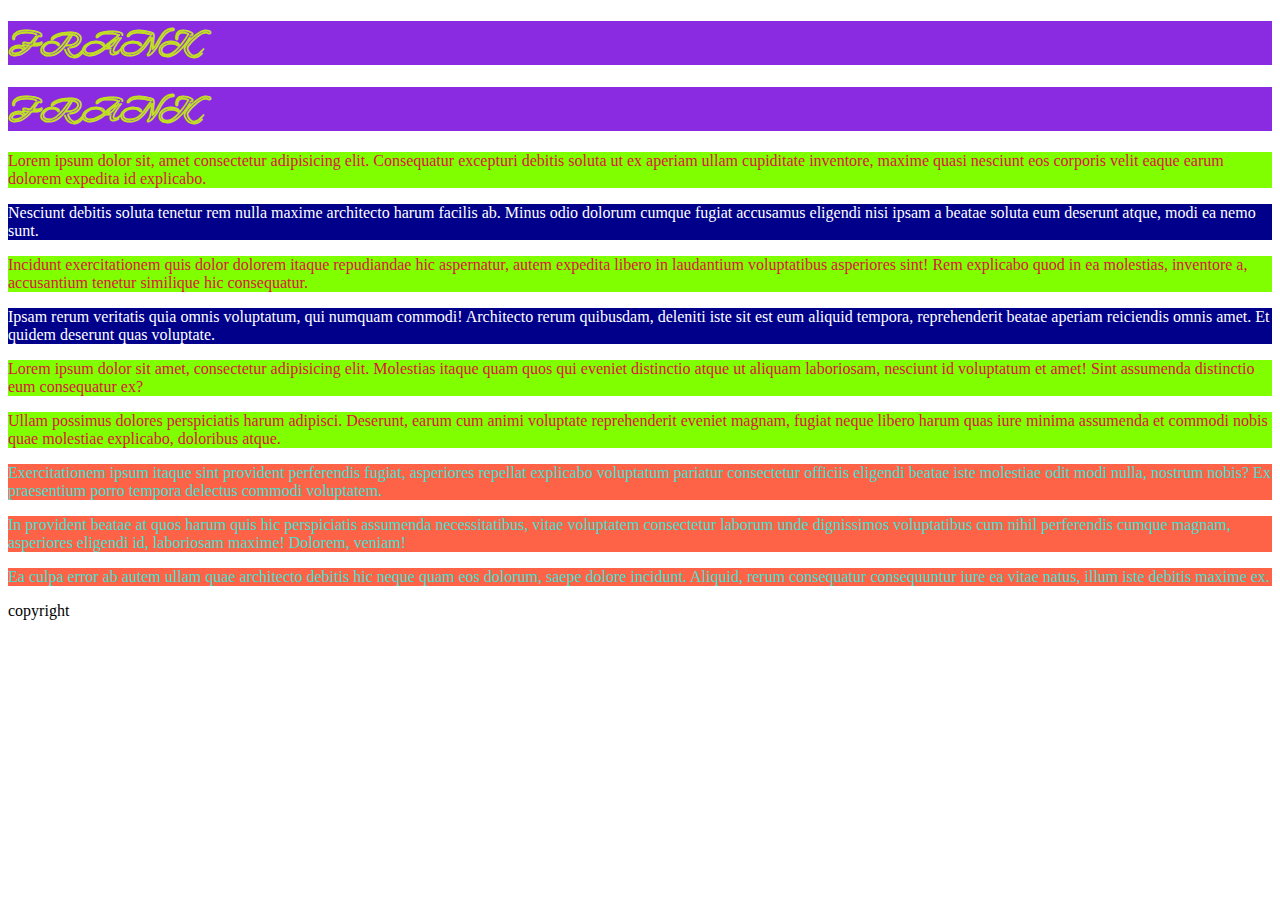
<file: css/clase1/index.html>
<!DOCTYPE html>
<html lang="en">
<head>
    <meta charset="UTF-8">
    <meta http-equiv="X-UA-Compatible" content="IE=edge">
    <meta name="viewport" content="width=device-width, initial-scale=1.0">
    <link rel="shortcut icon" href="img/favicon.ico" type="image/x-icon">
    <link rel="stylesheet" href="css/style.css">

    <title>clase 1 css</title>
</head>
<body>
    <header>
    <h1 id="uno">FRANK</h1>

    <h1 id="dos">FRANK</h1>
    
    </header>
   
    <main>
    <p>Lorem ipsum dolor sit, amet consectetur adipisicing elit. Consequatur excepturi debitis soluta ut ex aperiam ullam cupiditate inventore, maxime quasi nesciunt eos corporis velit eaque earum dolorem expedita id explicabo.</p>
    <p id="azul">Nesciunt debitis soluta tenetur rem nulla maxime architecto harum facilis ab. Minus odio dolorum cumque fugiat accusamus eligendi nisi ipsam a beatae soluta eum deserunt atque, modi ea nemo sunt.</p>
    <p>Incidunt exercitationem quis dolor dolorem itaque repudiandae hic aspernatur, autem expedita libero in laudantium voluptatibus asperiores sint! Rem explicabo quod in ea molestias, inventore a, accusantium tenetur similique hic consequatur.</p>
    <p id="azulx2">Ipsam rerum veritatis quia omnis voluptatum, qui numquam commodi! Architecto rerum quibusdam, deleniti iste sit est eum aliquid tempora, reprehenderit beatae aperiam reiciendis omnis amet. Et quidem deserunt quas voluptate.</p>
    <p>Lorem ipsum dolor sit amet, consectetur adipisicing elit. Molestias itaque quam quos qui eveniet distinctio atque ut aliquam laboriosam, nesciunt id voluptatum et amet! Sint assumenda distinctio eum consequatur ex?</p>
    <p>Ullam possimus dolores perspiciatis harum adipisci. Deserunt, earum cum animi voluptate reprehenderit eveniet magnam, fugiat neque libero harum quas iure minima assumenda et commodi nobis quae molestiae explicabo, doloribus atque.</p>
    <p class="rojo">Exercitationem ipsum itaque sint provident perferendis fugiat, asperiores repellat explicabo voluptatum pariatur consectetur officiis eligendi beatae iste molestiae odit modi nulla, nostrum nobis? Ex praesentium porro tempora delectus commodi voluptatem.</p>
    <p class="rojo">In provident beatae at quos harum quis hic perspiciatis assumenda necessitatibus, vitae voluptatem consectetur laborum unde dignissimos voluptatibus cum nihil perferendis cumque magnam, asperiores eligendi id, laboriosam maxime! Dolorem, veniam!</p>
    <p class="rojo">Ea culpa error ab autem ullam quae architecto debitis hic neque quam eos dolorum, saepe dolore incidunt. Aliquid, rerum consequatur consequuntur iure ea vitae natus, illum iste debitis maxime ex.</p>
    </main>

    <footer>
        copyright
    </footer>
    
    
</body>
</html>
</file>
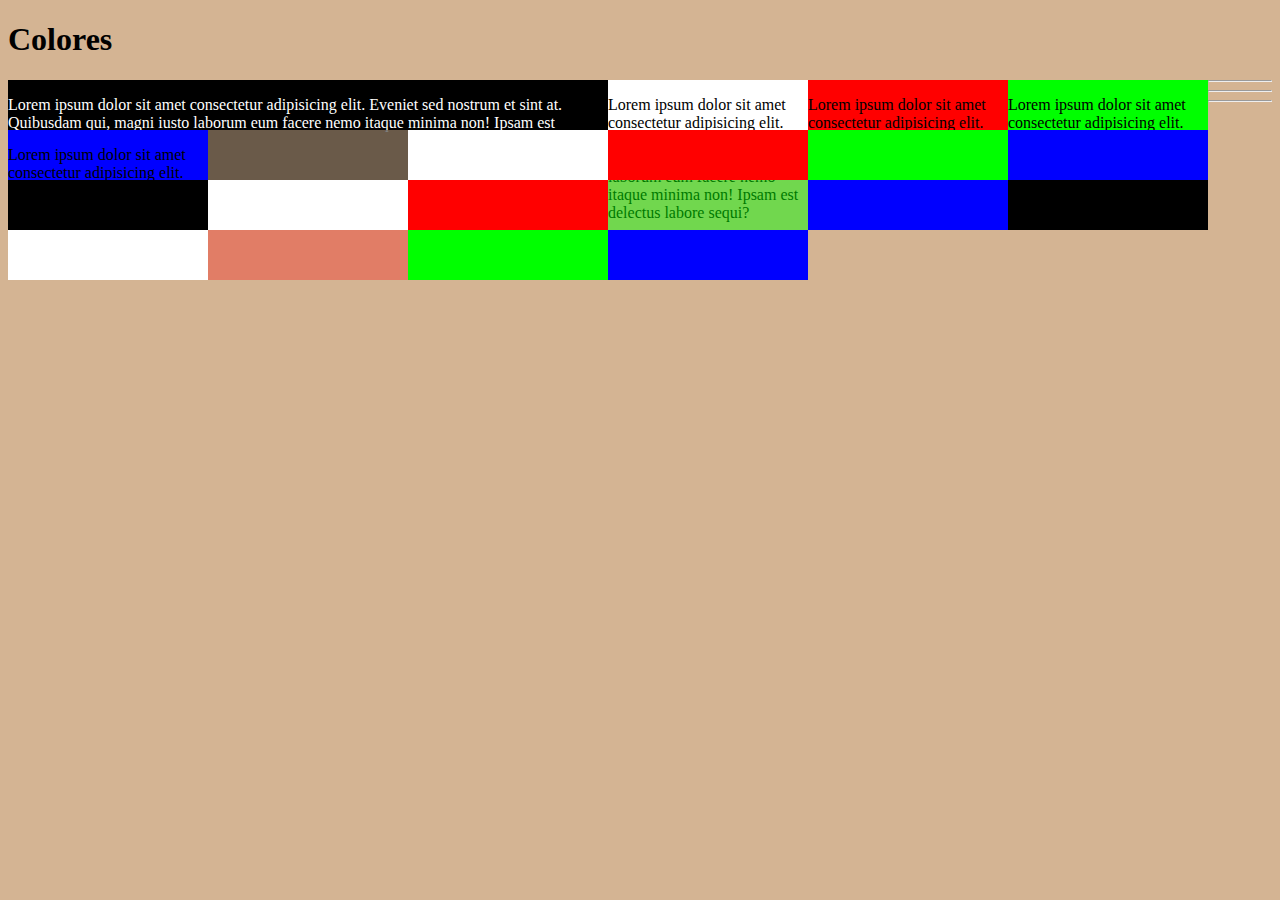
<file: css/clase2/index.html>
<!DOCTYPE html>
<html lang="en">
<head>
    <meta charset="UTF-8">
    <meta http-equiv="X-UA-Compatible" content="IE=edge">
    <meta name="viewport" content="width=device-width, initial-scale=1.0">
   <link rel="shortcut icon" href="img/favicon.ico" type="image/x-icon">
    <link rel="stylesheet" href="css/style.css">
   <title>clase2</title>
</head>
<body>
  
    <h1>Colores</h1>

    <div id="color1">
        <p>Lorem ipsum dolor sit amet consectetur adipisicing elit. Eveniet sed nostrum et sint at. Quibusdam qui, magni iusto laborum eum facere nemo itaque minima non! Ipsam est delectus labore sequi?</p>
    </div>
    <div id="color2">
        <!-- <img src="img/caress.jpg" alt=""> -->
        <p>Lorem ipsum dolor sit amet consectetur adipisicing elit. Eveniet sed nostrum et sint at. Quibusdam qui, magni iusto laborum eum facere nemo itaque minima non! Ipsam est delectus labore sequi?</p>
    </div>
    <div id="color3">
        <p>Lorem ipsum dolor sit amet consectetur adipisicing elit. Eveniet sed nostrum et sint at. Quibusdam qui, magni iusto laborum eum facere nemo itaque minima non! Ipsam est delectus labore sequi?</p>
    </div>
    <div id="color4">
        <p>Lorem ipsum dolor sit amet consectetur adipisicing elit. Eveniet sed nostrum et sint at. Quibusdam qui, magni iusto laborum eum facere nemo itaque minima non! Ipsam est delectus labore sequi?</p>
    </div>
    <div id="color5">
        <p>Lorem ipsum dolor sit amet consectetur adipisicing elit. Eveniet sed nostrum et sint at. Quibusdam qui, magni iusto laborum eum facere nemo itaque minima non! Ipsam est delectus labore sequi?</p>
    </div>

    <hr>

    <div id="rgb1"></div>
    <div id="rgb2"></div>
    <div id="rgb3"></div>
    <div id="rgb4"></div>
    <div id="rgb5"></div>

    <hr>

    <div id="hex1"></div>
    <div id="hex2"></div>
    <div id="hex3"></div>
    <div id="hex4"></div>
    <div id="hex5"></div>

    <hr>

    <div id="hsl1"></div>
    <div id="hsl2"></div>
    <div id="hsl3"></div>
    <div id="hsl4"></div>
    <div id="hsl5"></div>


    
  

    
</body>
</html>
</file>
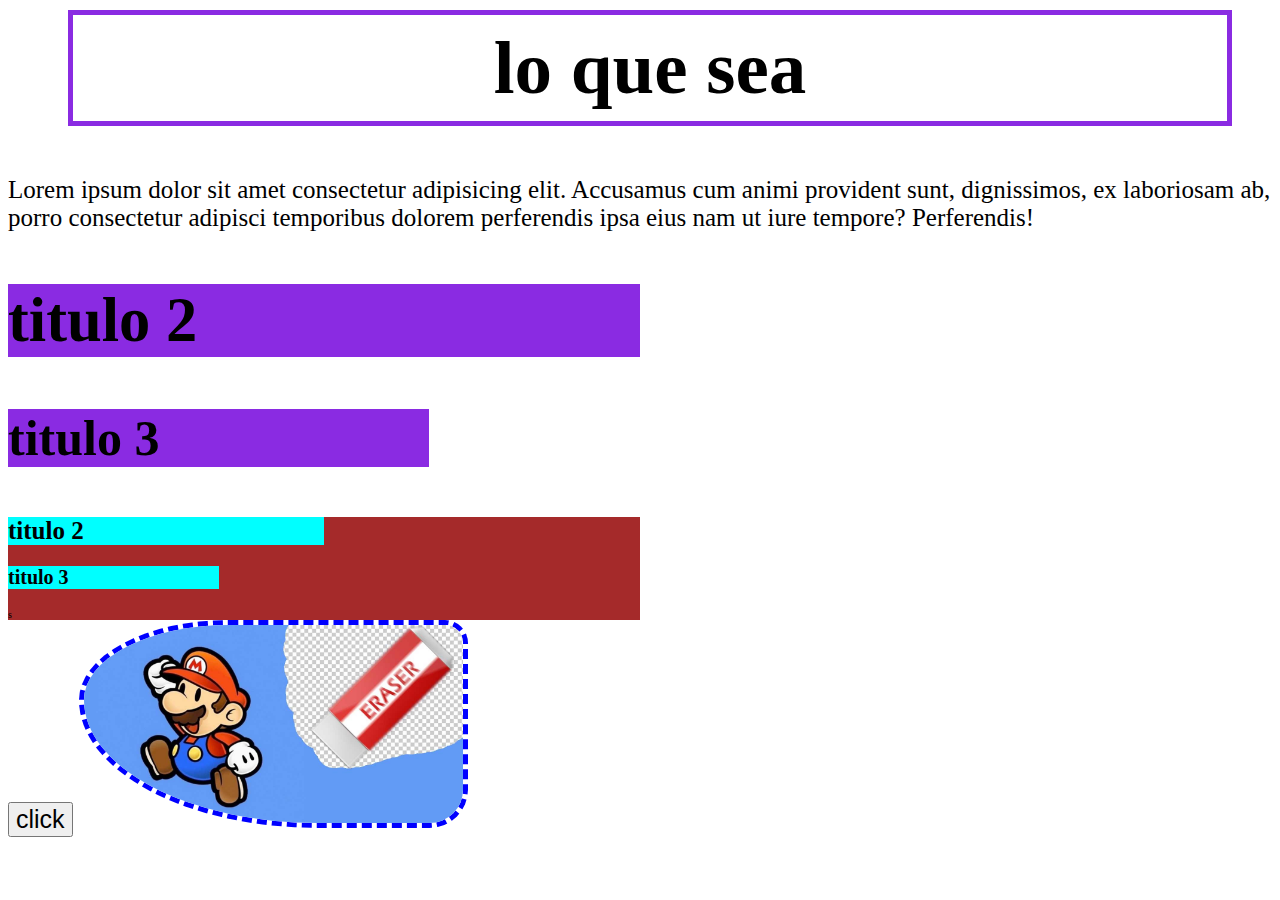
<file: css/clase3/index.html>
<!DOCTYPE html>
<html lang="en">
<head>
    <meta charset="UTF-8">
    <meta http-equiv="X-UA-Compatible" content="IE=edge">
    <meta name="viewport" content="width=device-width, initial-scale=1.0">
    <link rel="shortcut icon" href="img/favicon.ico" type="image/x-icon">
    <link rel="stylesheet" href="css/style.css">
    <title>CLASE 3</title>
</head>
<body>
    <h1>lo que sea</h1>
    <p>
        Lorem ipsum dolor sit amet consectetur adipisicing elit. Accusamus cum animi provident sunt, dignissimos, ex
        laboriosam ab, porro consectetur adipisci temporibus dolorem perferendis ipsa eius nam ut iure tempore?
        Perferendis!
    </p>

    <h2> titulo 2</h2>
    <h3>titulo 3</h3>

    <div>
        <h2> titulo 2</h2>
        <h3>titulo 3</h3>s
    </div>

    <button>click</button>

    <img src="img/ochoa.jpg" alt="">

    
</body>
</html>
</file>
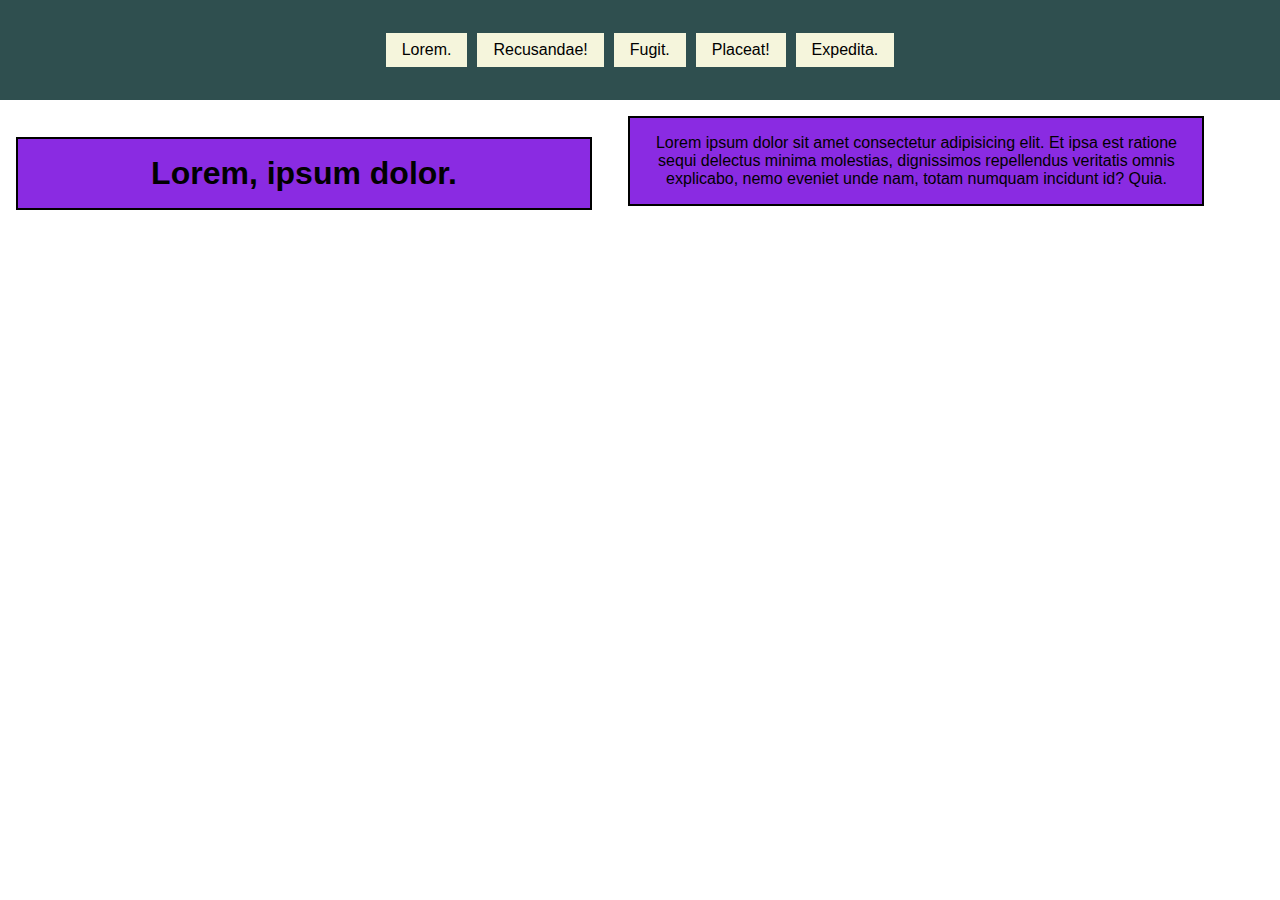
<file: css/clase4/index.html>
<!DOCTYPE html>
<html lang="en">
<head>
    <meta charset="UTF-8">
    <meta http-equiv="X-UA-Compatible" content="IE=edge">
    <meta name="viewport" content="width=device-width, initial-scale=1.0">
    <link rel="shortcut icon" href="img/favicon.ico" type="image/x-icon">
    <link rel="stylesheet" href="css/style.css">
    <link rel="stylesheet" href="css/clear.css">
    <title>CLASE 4</title>
</head>
<body>
    <nav>
        <ul>
            <li><a href="#">Lorem.</a></li>
            <li><a href="#">Recusandae!</a></li>
            <li><a href="#">Fugit.</a></li>
            <li><a href="#">Placeat!</a></li>
            <li><a href="#">Expedita.</a></li>
        </ul>
    </nav>

    <main>
        <h1>Lorem, ipsum dolor.</h1>

        <p>
            Lorem ipsum dolor sit amet consectetur adipisicing elit. Et ipsa est ratione sequi delectus minima
            molestias, dignissimos repellendus veritatis omnis explicabo, nemo eveniet unde nam, totam numquam incidunt
            id? Quia.
        </p>

      
    </main>
    
</body>
</html>
</file>
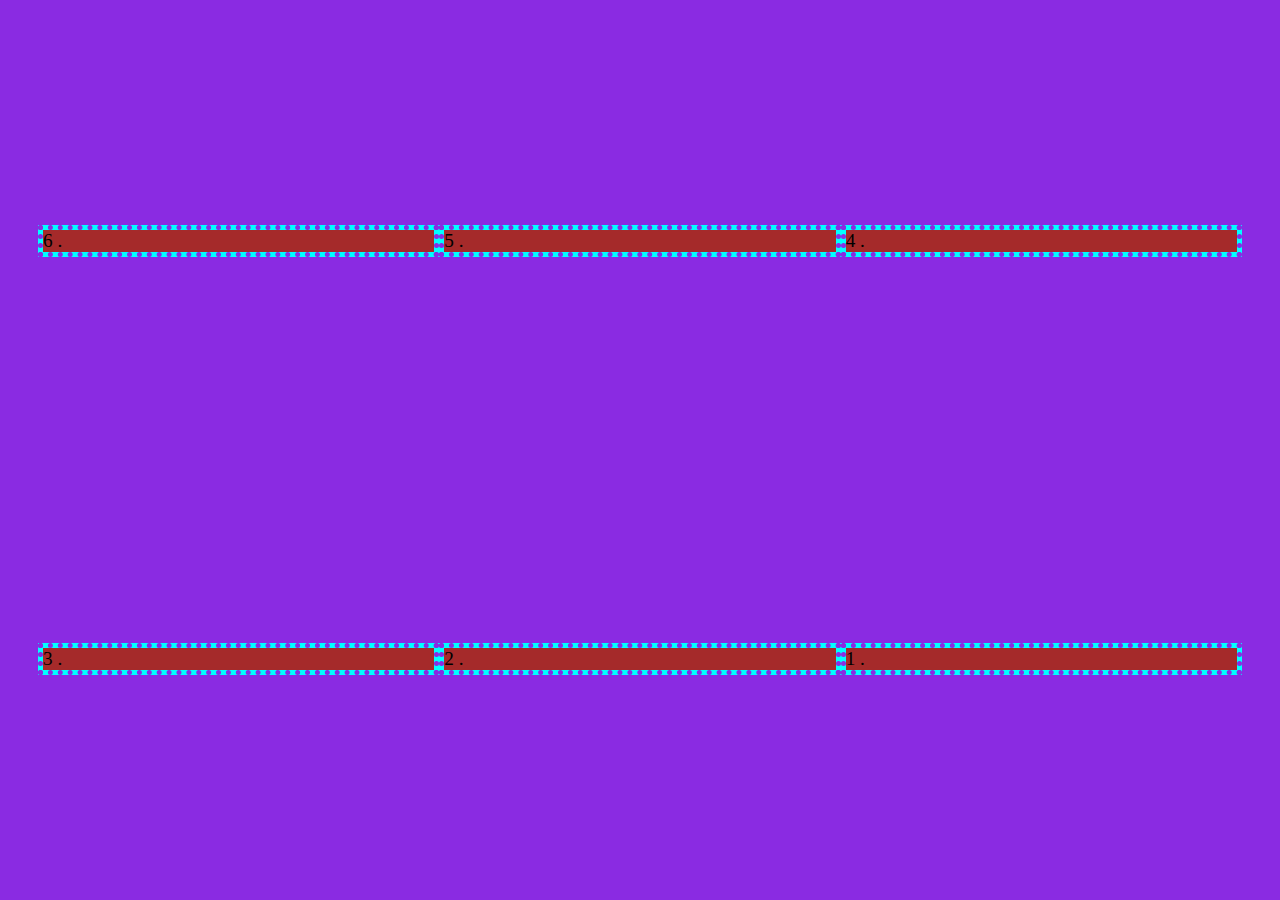
<file: css/clase5/index.html>
<!DOCTYPE html>
<html lang="en">
<head>
    <meta charset="UTF-8">
    <meta http-equiv="X-UA-Compatible" content="IE=edge">
    <meta name="viewport" content="width=device-width, initial-scale=1.0">
    <link rel="shortcut icon" href="img/favicon.ico" type="image/x-icon">
    <link rel="stylesheet" href="css/style.css">
    <title>clase5</title>
</head>
<body>


    <main>
       <div style="order: 6">
           <p>1 .</p>
       </div>
       <div style="order: 5">
        <p>2 .</p>
       </div>
       <div style="order: 4">
           <p>3 .</p>
       </div>
       <div style="order: 3">
           <p>4 .</p>
       </div>
       <div style="order: 2">
           <p>5 .</p>
       </div>
       <div style="order: 1">
           <p>6 .</p>
       </div>


    </main>
    
</body>
</html>
</file>
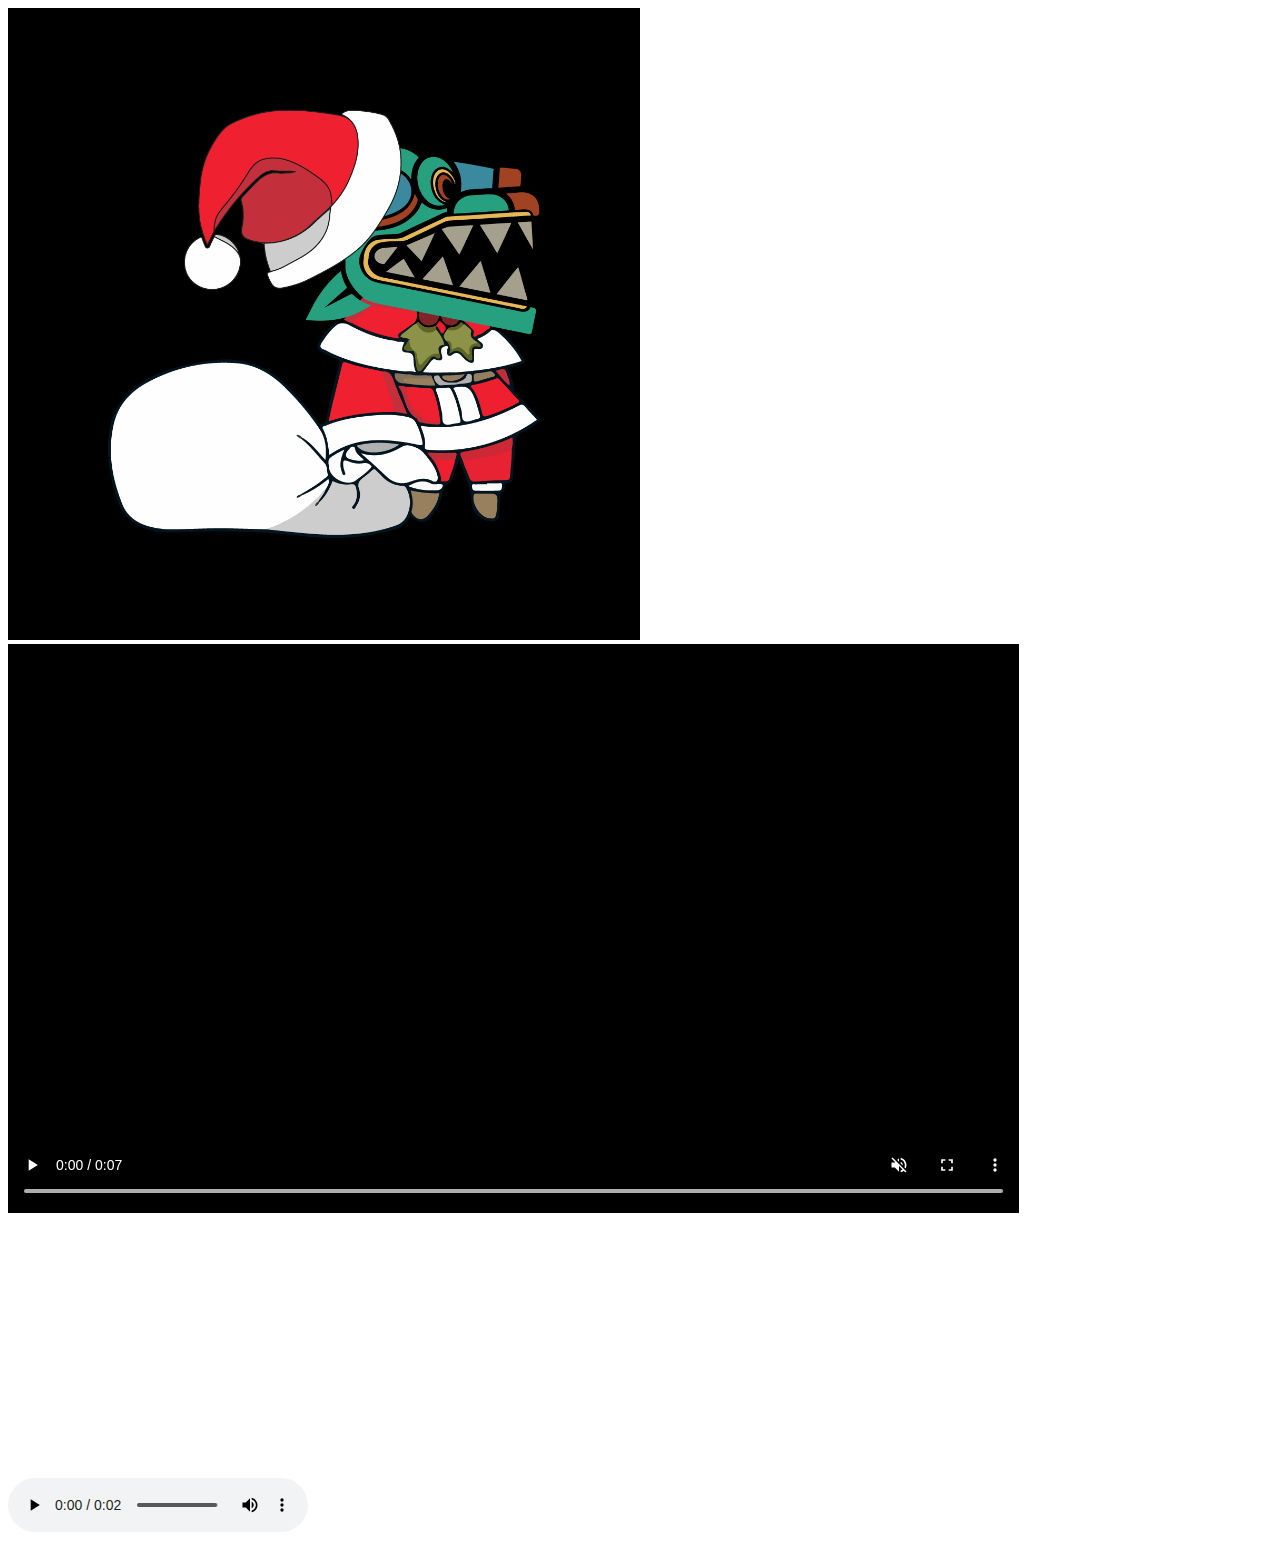
<file: html/clase2/index.html>
<!DOCTYPE html>
<html lang="en">
<head>
    <meta charset="UTF-8">
    <meta http-equiv="X-UA-Compatible" content="IE=edge">
    <meta name="viewport" content="width=device-width, initial-scale=1.0">
    <title>Document</title>
</head>
<body>
    <img title="logo nogara" width="50%" src="img/wiwichu-a-merry-crisma.png" alt="logo de nogara">

    <video controls muted width="80%">
        <source src="assets/ending_stories.mp4">
        <source src="assets/ending_stories.mp4">
    </video>

    <audio src="assets/audio.mp3" controls></audio>

    <iframe width="560" height="315" src="https://www.youtube.com/embed/TmKh7lAwnBI" title="YouTube video player" frameborder="0" allow="accelerometer; autoplay; clipboard-write; encrypted-media; gyroscope; picture-in-picture" allowfullscreen></iframe>
    
</html>
</file>
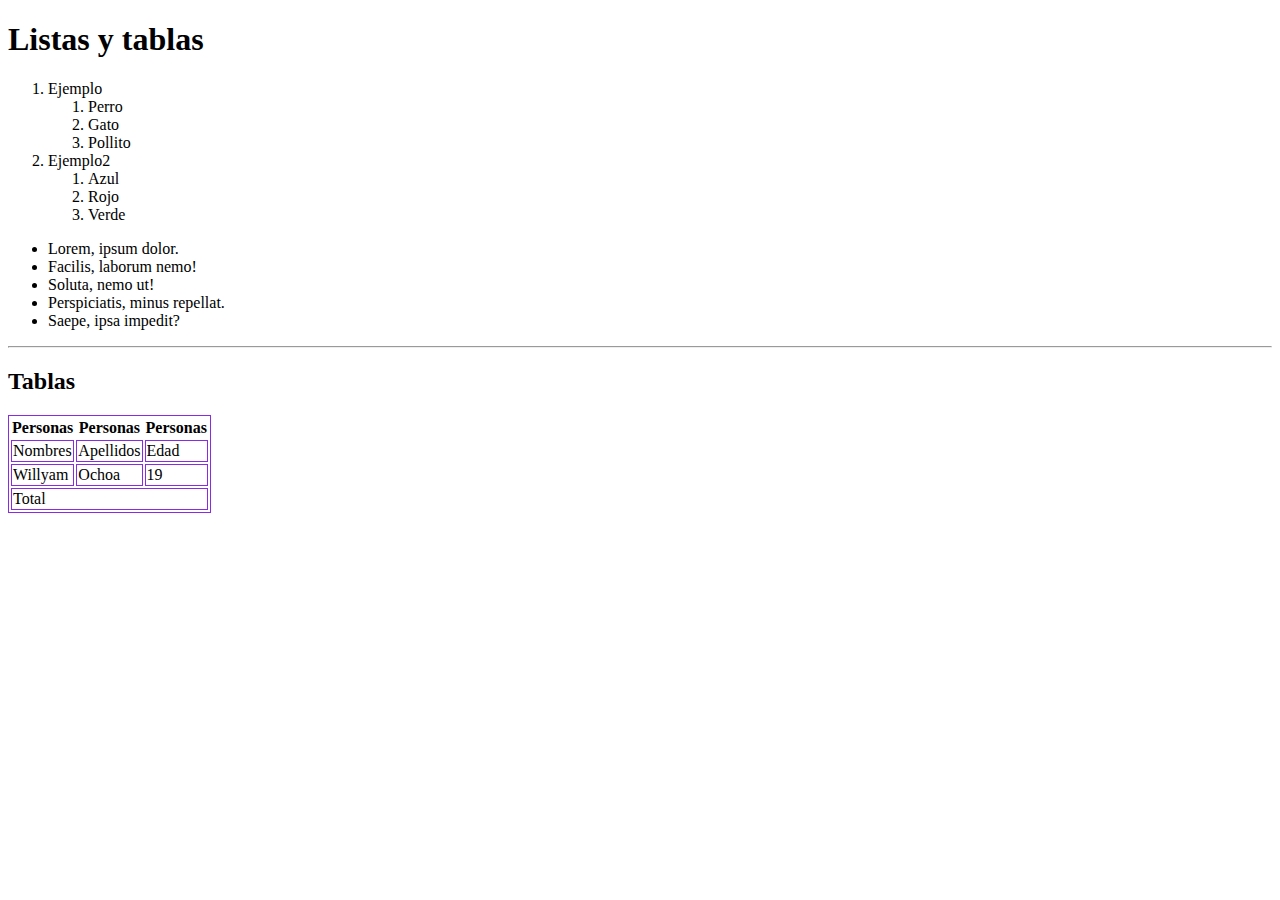
<file: html/clase3/index.html>
<!DOCTYPE html>
<html lang="en">

<head>
    <meta charset="UTF-8">
    <meta http-equiv="X-UA-Compatible" content="IE=edge">
    <meta name="viewport" content="width=device-width, initial-scale=1.0">

    <link rel="shortcut icon" href="img/443e1128552364419daa6db3faaa9d70.ico/favicon.ico" type="image/x-icon">

    <title>Clase3</title>

    <style>
        table, tr, td {
            border: 1px solid blueviolet;
        }

    </style>

</head>

<body>

    <h1>Listas y tablas</h1>


    <ol>
        <li>Ejemplo</li>

        <ol>
            <li>Perro</li>
            <li>Gato</li>
            <li>Pollito</li>
        </ol>

        <li>Ejemplo2</li>

        <ol>
            <li>Azul</li>
            <li>Rojo</li>
            <li>Verde</li>
        </ol>

    </ol>

    <ul>
        <li>Lorem, ipsum dolor.</li>
        <li>Facilis, laborum nemo!</li>
        <li>Soluta, nemo ut!</li>
        <li>Perspiciatis, minus repellat.</li>
        <li>Saepe, ipsa impedit?</li>

    </ul>

    <hr>
    <h2>Tablas</h2>

    <table>
        <th>Personas</th>
        <th>Personas</th>
        <th>Personas</th>
         <tr>
            <td>Nombres</td>
            <td>Apellidos</td>
            <td>Edad</td>
         </tr>

         <tr>
            <td>Willyam</td>
            <td>Ochoa</td>
            <td>19</td>
         </tr>

         <tr>
             <td colspan="3">Total</td>
         </tr>

    </table>





</body>


</html>
</file>
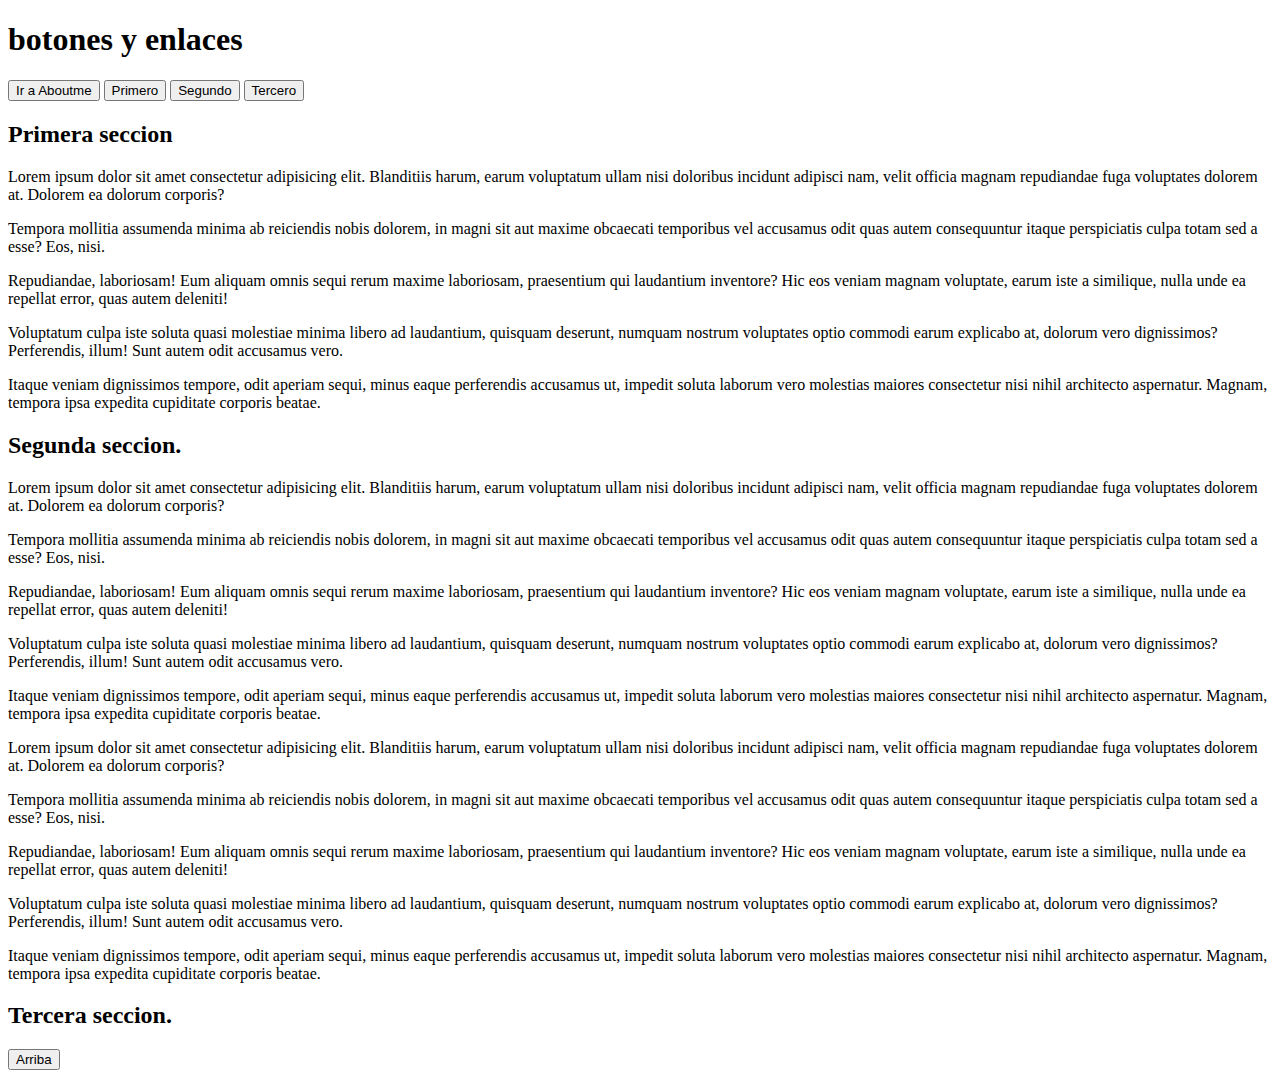
<file: html/clase4/index.html>
<!DOCTYPE html>
<html lang="en">

<head>
    <meta charset="UTF-8">
    <meta http-equiv="X-UA-Compatible" content="IE=edge">
    <meta name="viewport" content="width=device-width, initial-scale=1.0">
    <link rel="shortcut icon" href="img/favicon.ico" type="image/x-icon">
    <title>Clase4</title>
</head>

<body>

    <h1>botones y enlaces</h1>
    <a href="aboutme.html"><button>Ir a Aboutme</button></a>

    <a href="#primero"><button>Primero</button></a>
    <a href="#segundo"><button>Segundo</button></a>
    <a href="#tercero"><button>Tercero</button></a>

    <div>
        <h2 id="primero">Primera seccion</h2>

        <p>Lorem ipsum dolor sit amet consectetur adipisicing elit. Blanditiis harum, earum voluptatum ullam nisi
            doloribus incidunt adipisci nam, velit officia magnam repudiandae fuga voluptates dolorem at. Dolorem ea
            dolorum corporis?</p>
        <p>Tempora mollitia assumenda minima ab reiciendis nobis dolorem, in magni sit aut maxime obcaecati temporibus
            vel accusamus odit quas autem consequuntur itaque perspiciatis culpa totam sed a esse? Eos, nisi.</p>
        <p>Repudiandae, laboriosam! Eum aliquam omnis sequi rerum maxime laboriosam, praesentium qui laudantium
            inventore? Hic eos veniam magnam voluptate, earum iste a similique, nulla unde ea repellat error, quas autem
            deleniti!</p>
        <p>Voluptatum culpa iste soluta quasi molestiae minima libero ad laudantium, quisquam deserunt, numquam nostrum
            voluptates optio commodi earum explicabo at, dolorum vero dignissimos? Perferendis, illum! Sunt autem odit
            accusamus vero.</p>
        <p>Itaque veniam dignissimos tempore, odit aperiam sequi, minus eaque perferendis accusamus ut, impedit soluta
            laborum vero molestias maiores consectetur nisi nihil architecto aspernatur. Magnam, tempora ipsa expedita
            cupiditate corporis beatae.</p>

    </div>

    <div>
        <h2 id="segundo">Segunda seccion.</h2>

        <p>Lorem ipsum dolor sit amet consectetur adipisicing elit. Blanditiis harum, earum voluptatum ullam nisi
            doloribus incidunt adipisci nam, velit officia magnam repudiandae fuga voluptates dolorem at. Dolorem ea
            dolorum corporis?</p>
        <p>Tempora mollitia assumenda minima ab reiciendis nobis dolorem, in magni sit aut maxime obcaecati temporibus
            vel accusamus odit quas autem consequuntur itaque perspiciatis culpa totam sed a esse? Eos, nisi.</p>
        <p>Repudiandae, laboriosam! Eum aliquam omnis sequi rerum maxime laboriosam, praesentium qui laudantium
            inventore? Hic eos veniam magnam voluptate, earum iste a similique, nulla unde ea repellat error, quas autem
            deleniti!</p>
        <p>Voluptatum culpa iste soluta quasi molestiae minima libero ad laudantium, quisquam deserunt, numquam nostrum
            voluptates optio commodi earum explicabo at, dolorum vero dignissimos? Perferendis, illum! Sunt autem odit
            accusamus vero.</p>
        <p>Itaque veniam dignissimos tempore, odit aperiam sequi, minus eaque perferendis accusamus ut, impedit soluta
            laborum vero molestias maiores consectetur nisi nihil architecto aspernatur. Magnam, tempora ipsa expedita
            cupiditate corporis beatae.</p>

    </div>

    <div>

        <p>Lorem ipsum dolor sit amet consectetur adipisicing elit. Blanditiis harum, earum voluptatum ullam nisi
            doloribus incidunt adipisci nam, velit officia magnam repudiandae fuga voluptates dolorem at. Dolorem ea
            dolorum corporis?</p>
        <p>Tempora mollitia assumenda minima ab reiciendis nobis dolorem, in magni sit aut maxime obcaecati temporibus
            vel accusamus odit quas autem consequuntur itaque perspiciatis culpa totam sed a esse? Eos, nisi.</p>
        <p>Repudiandae, laboriosam! Eum aliquam omnis sequi rerum maxime laboriosam, praesentium qui laudantium
            inventore? Hic eos veniam magnam voluptate, earum iste a similique, nulla unde ea repellat error, quas autem
            deleniti!</p>
        <p>Voluptatum culpa iste soluta quasi molestiae minima libero ad laudantium, quisquam deserunt, numquam nostrum
            voluptates optio commodi earum explicabo at, dolorum vero dignissimos? Perferendis, illum! Sunt autem odit
            accusamus vero.</p>
        <p>Itaque veniam dignissimos tempore, odit aperiam sequi, minus eaque perferendis accusamus ut, impedit soluta
            laborum vero molestias maiores consectetur nisi nihil architecto aspernatur. Magnam, tempora ipsa expedita
            cupiditate corporis beatae.</p>


    </div>

    <h2 id="tercero">Tercera seccion.</h2>

    <a href="#"><button>Arriba</button></a>

</body>

</html>
</file>
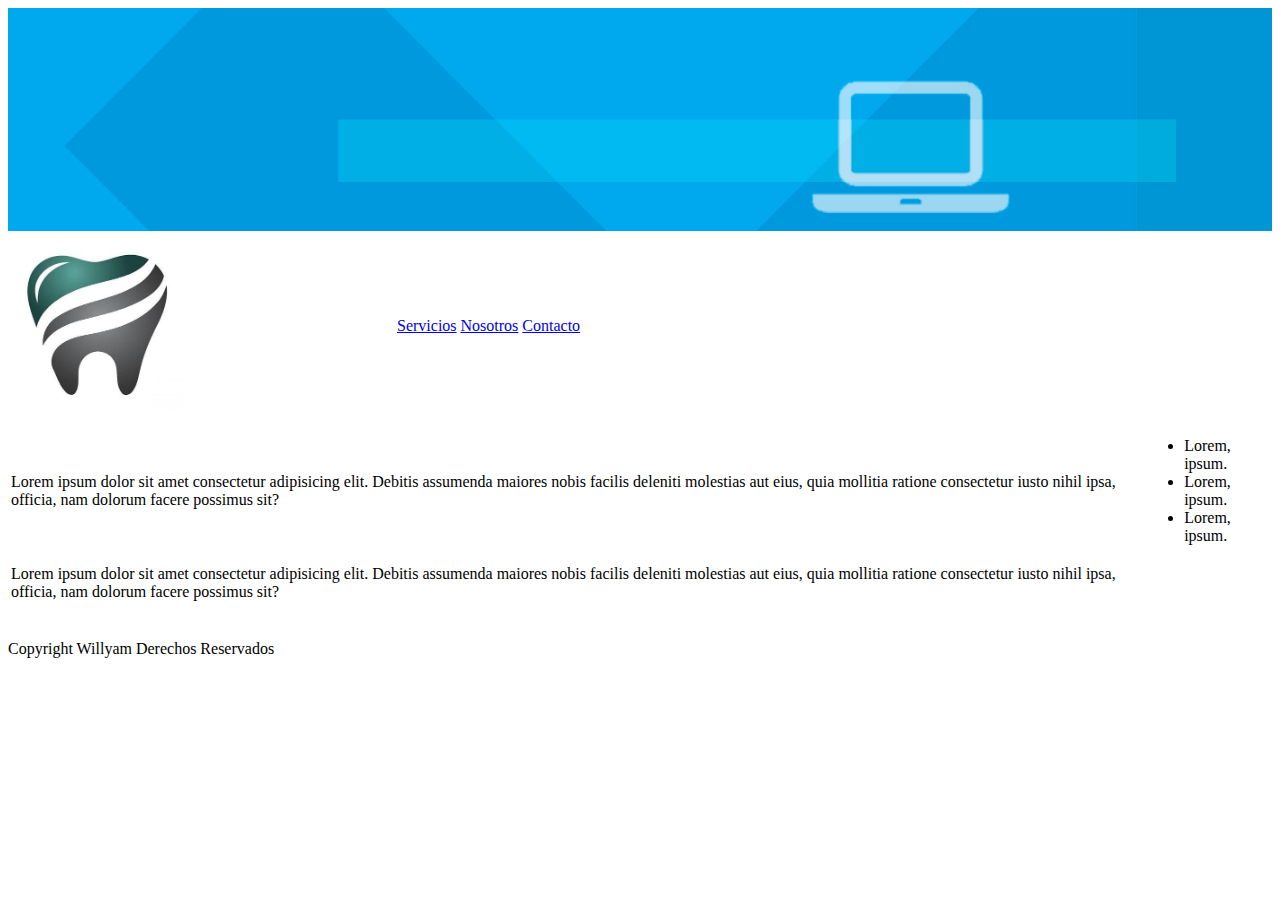
<file: html/clase5/index.html>
<!DOCTYPE html>
<html lang="en">

<head>
    <meta charset="UTF-8">
    <meta http-equiv="X-UA-Compatible" content="IE=edge">
    <meta name="viewport" content="width=device-width, initial-scale=1.0">
    <title>clase5</title>
</head>

<body>

    <header>
        <img src="img/encabezado-desarrollo-web-ss.png" alt="" width="100%">

    </header>

    <nav>
        <table>
            <tr>
                <td>
                    <img src="img/logo.jpg" alt="" width="45%">
                </td>
                <td>
                    <a href="#">Servicios</a>
                </td>
                <td>
                    <a href="#">Nosotros</a>
                </td>
                <td>
                    <a href="#">Contacto</a>
                </td>

            </tr>

        </table>

    </nav>

    <main>

        <table>
            <tr>
                <td>Lorem ipsum dolor sit amet consectetur adipisicing elit. Debitis assumenda maiores nobis facilis
                    deleniti molestias aut eius, quia mollitia ratione consectetur iusto nihil ipsa, officia, nam
                    dolorum facere possimus sit?</td>
                <td>
                    <ul>
                        <li>Lorem, ipsum.</li>
                        <li>Lorem, ipsum.</li>
                        <li>Lorem, ipsum.</li>
                    </ul>
                </td>
                <tr>

                    <td>Lorem ipsum dolor sit amet consectetur adipisicing elit. Debitis assumenda maiores nobis facilis
                        deleniti molestias aut eius, quia mollitia ratione consectetur iusto nihil ipsa, officia, nam
                        dolorum facere possimus sit?</td>
                </tr>

            </tr>
        </table>

        <br> <br>

        <footer>
            Copyright Willyam Derechos Reservados

        </footer>
       

    </main>




</body>

</html>
</file>
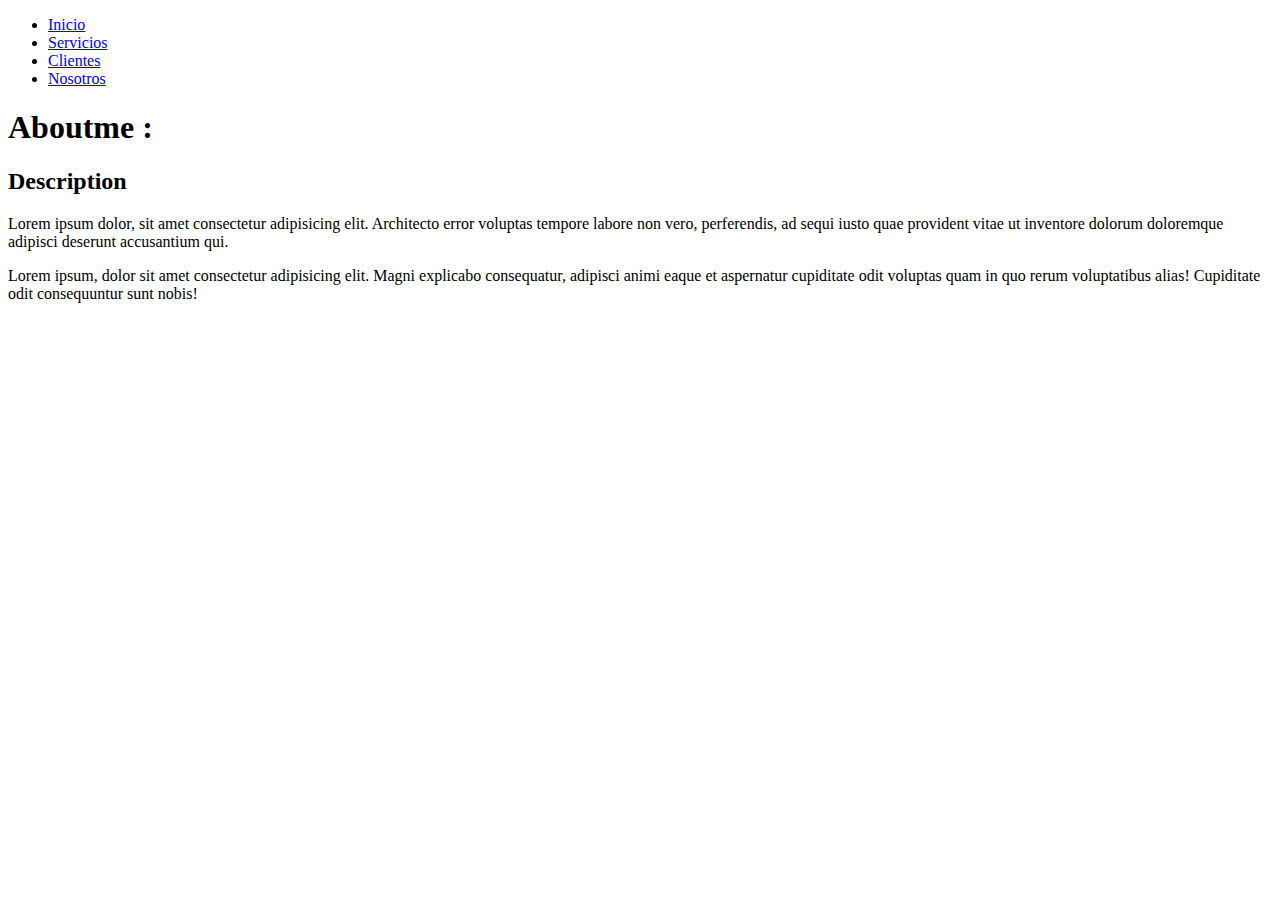
<file: html/clase4/aboutme.html>
<!DOCTYPE html>
<html lang="en">
<head>
    <meta charset="UTF-8">
    <meta http-equiv="X-UA-Compatible" content="IE=edge">
    <meta name="viewport" content="width=device-width, initial-scale=1.0">
    <link rel="shortcut icon" href="img/favicon.ico" type="image/x-icon">
    <title>Willyam</title>
</head>
<body>

    <ul>
        <li><a href="index.html">Inicio</a></li>
        <li><a href="#">Servicios</a></li>
        <li><a href="#">Clientes</a></li>
        <li><a href="#">Nosotros</a></li>

    </ul>

    <h1>Aboutme :</h1>

    <h2>Description</h2>

        <p>Lorem ipsum dolor, sit amet consectetur adipisicing elit. Architecto error voluptas tempore labore non vero,
            perferendis, ad sequi iusto quae provident vitae ut inventore dolorum doloremque adipisci deserunt
            accusantium qui.</p>
        <p>Lorem ipsum, dolor sit amet consectetur adipisicing elit. Magni explicabo consequatur, adipisci animi eaque
            et aspernatur cupiditate odit voluptas quam in quo rerum voluptatibus alias! Cupiditate odit consequuntur
            sunt nobis!</p>

    
    
</body>
</html>
</file>
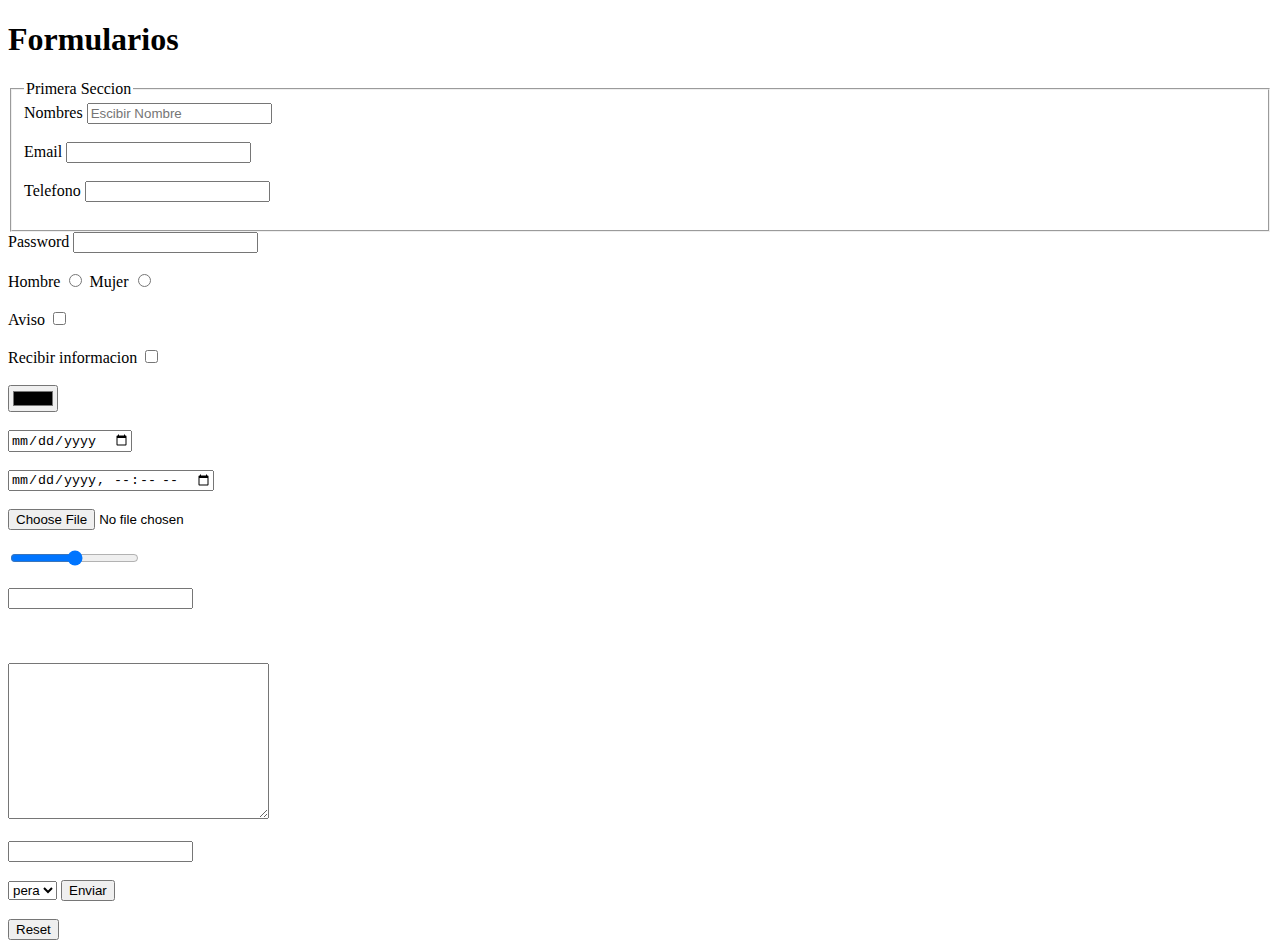
<file: html/clase5/form.html>
<!DOCTYPE html>
<html lang="en">

<head>
    <meta charset="UTF-8">
    <meta http-equiv="X-UA-Compatible" content="IE=edge">
    <meta name="viewport" content="width=device-width, initial-scale=1.0">
    <link rel="shortcut icon" href="img/favicon.ico" type="image/x-icon">
    <title>Formularios</title>
</head>

<body>

    <h1>Formularios</h1>

    <form autocomplete="on">

        <fieldset>
            <legend>Primera Seccion</legend>
            <label for="name">Nombres</label>
            <input type="text" name="name" id="name" placeholder="Escibir Nombre" value="">
            <br>
            <br>
            <label for="">Email</label>
            <input type="email" name="" id="" required>
            <br>
            <br>
            <label for="">Telefono</label>
            <input type="tel" name="" id="">
            <br><br>

        </fieldset>


        <label for="">Password</label>
        <input type="password" name="" id="">
        <br><br>
        <label for="hombres">Hombre</label>
        <input type="radio" name="perro" id="hombres">

        <label for="mujer">Mujer</label>
        <input type="radio" name="perro" id="mujer">
        <br><br>
        <label for="mujer">Aviso</label>
        <input type="checkbox" name="" id="aviso">

        <br><br>
        <label for="mujer">Recibir informacion</label>
        <input type="checkbox" name="" id="info">

        <br><br>


        <input type="color" name="" id="">
        <br><br>

        <input type="date" name="" id=""> <br><br>


        <input type="datetime-local" name="" id=""> <br><br>

        <input type="file" name="" id=""> <br><br>
        <input type="range" name="" id=""> <br><br>
        <input type="url" name="" id=""><br><br>
        <input type="hidden" name=""> <br><br>
        <textarea name="" id="" cols="30" rows="10"></textarea><br><br>

        <input list="frutas">
        <datalist id="frutas">
            <option value="manzana"></option>
            <option value="pera"></option>
            <option value="mango"></option>
        </datalist>
        <br><br>

        <select name="" id="">
            <option value="manzana">pera</option>
            <option value="pera">pero</option>
            <option value="mango">piro</option>

        </select>

        <input type="submit" value="Enviar"> <br><br>
        <input type="reset" value="Reset">

    </form>


</body>


</html>
</file>
<file: css/clase1/css/style.css>
@import url('https://fonts.googleapis.com/css2?family=Neonderthaw&display=swap');



/* header */

h1{background-color: blueviolet;


}

h1{background-color:blue

}


h1{
    background-color: blueviolet; 
    color: rgb(195, 224, 32);
    font-family: Neonderthaw, cursive;
}

/* main */
p{
    background-color: chartreuse;
    color: crimson;
}

#azul, 
#azulx2{
    background-color: darkblue;
    color: white;
}


.rojo{
    background-color: tomato;
    color: turquoise;
}

body {
   
    background-image: url("https://static.dw.com/image/52140978_303.jpg");
    background-size: 50rem;
    
  }
</file>
<file: css/clase2/css/style.css>
body{
    background-color: rgb(212, 180, 147);
}

div{
    width: 200px;
    height: 50px;
    float: left;
}

img{
    width:100%;
    max-width: 600px;
    min-width: 300px;
}

#color1{
    background-color: black;
    color: #fff;
    width: 80%;
    max-width: 600px;
    min-width: 400px;
    margin: auto;
}

#color2{
    background-color: white;
}
#color3{
    background-color: red;
}
#color4{
    background-color: lime;
}
#color5{
    background-color: blue;
}


#rgb1{
    background-color: rgba(0,0,0,0.5);
}

#rgb2{
    background-color: rgb(255,255,255);
}

#rgb3{
    background-color: rgb(255,0,0);
}
#rgb4{
    background-color: rgb(0,255,0);
}
#rgb5{
    background-color: rgb(0,0,255);
}


#hex1{
    background-color:  #000;
}
#hex2{
    background-color: #fff;
}
#hex3{
    background-color: #f00;
}
#hex4{
    background-color: #00ff0077;
}
#hex5{
    background-color: #0000ff;
}

#hsl1{
    background-color: hsl(0,0%, 0%);
}
#hsl2{
    background-color: hsl(123, 83%, 100%);
}
#hsl3{
    background-color: hsla(0,100%,50%,0.3);
}

#hsl4{
    background-color: hsl(120,100%, 50%);
}

#hsl5{
    background-color: hsl(240, 100%, 50%);
}
</file>
<file: css/clase3/css/style.css>
*{
    font-size: 25px;
}

img{
    width: 30%;
    border: 5px dashed blue;
    /* border-radius: 50%; */
    border-radius: 50% 30px 50px 80%;
}


h1{
    font-size: 3rem;
    border: 5px solid blueviolet;
    margin: 10px 40px 50px 60px;
    text-align: center;
    padding: 10px;
    /* margin-top: 20px;
    margin-right: 15px;
    margin-bottom: 30px;
    margin-left: 50px; */

}

p{
    font-size: 1rem;
}

h2{
    font-size: 2.5rem;
    width: 50%;
    background-color: blueviolet;
}
h3{
    font-size: 2rem;
    width: 33.33%;
    background-color: blueviolet;
}


div{
    font-size: 10px;
    width: 50%;
    background-color: brown;
}

div h2{
    background-color: aqua;
    font-size: 2.5em;
}
div h3{
    background-color: aqua;
    font-size: 2em;
}
</file>
<file: css/clase4/css/style.css>
h1, p{
    box-sizing: border-box;
    background-color: blueviolet;
    width: 45%;
    border: 2px solid black;
    padding: 1rem;
    text-align: center;
    margin: 1rem; 
    display: inline-block;
 


}

img{
    width: 30%;
}


nav {
    background-color: darkslategrey;
   /* padding: 1rem; */
}
ul {
    display: flex;
   /* flex-direction: row;
    flex-wrap: wrap;*/
    flex-flow: row wrap;


    list-style: none;
    height: 100px;
    justify-content: center;
    align-items: center;
    align-content:space-around ;

}
li{
    margin: 0 1 rem;
}


a {
    margin: 0px 5px;
    display: inline-block;
    padding: .5rem 1rem;
    background-color: beige;
}
</file>
<file: css/clase4/css/clear.css>
*{
    padding: 0;
    margin: 0;
    font-family: Helvetica;
    color: #010101;
}


a{
    color: #000;
    text-decoration: none;
}
</file>
<file: css/clase5/css/style.css>
*{
    margin: 0;
    padding: 0;
    box-sizing: border-box ;

}
main{
    align-items: center;
    background-color: blueviolet;
    display: flex;
    flex-wrap: wrap;
   /* flex-wrap:nowrap; */
    justify-content: center;
    height: 100vh;
    padding: 2rem;
    flex-direction: row;
}

div{
    background-color: aqua;
    font-size: 1.2rem;
    border: 5px dotted blueviolet;
    width: 33%;
}
img{
    width: 100%;
}
p{
    background-color: brown;
}
</file>
